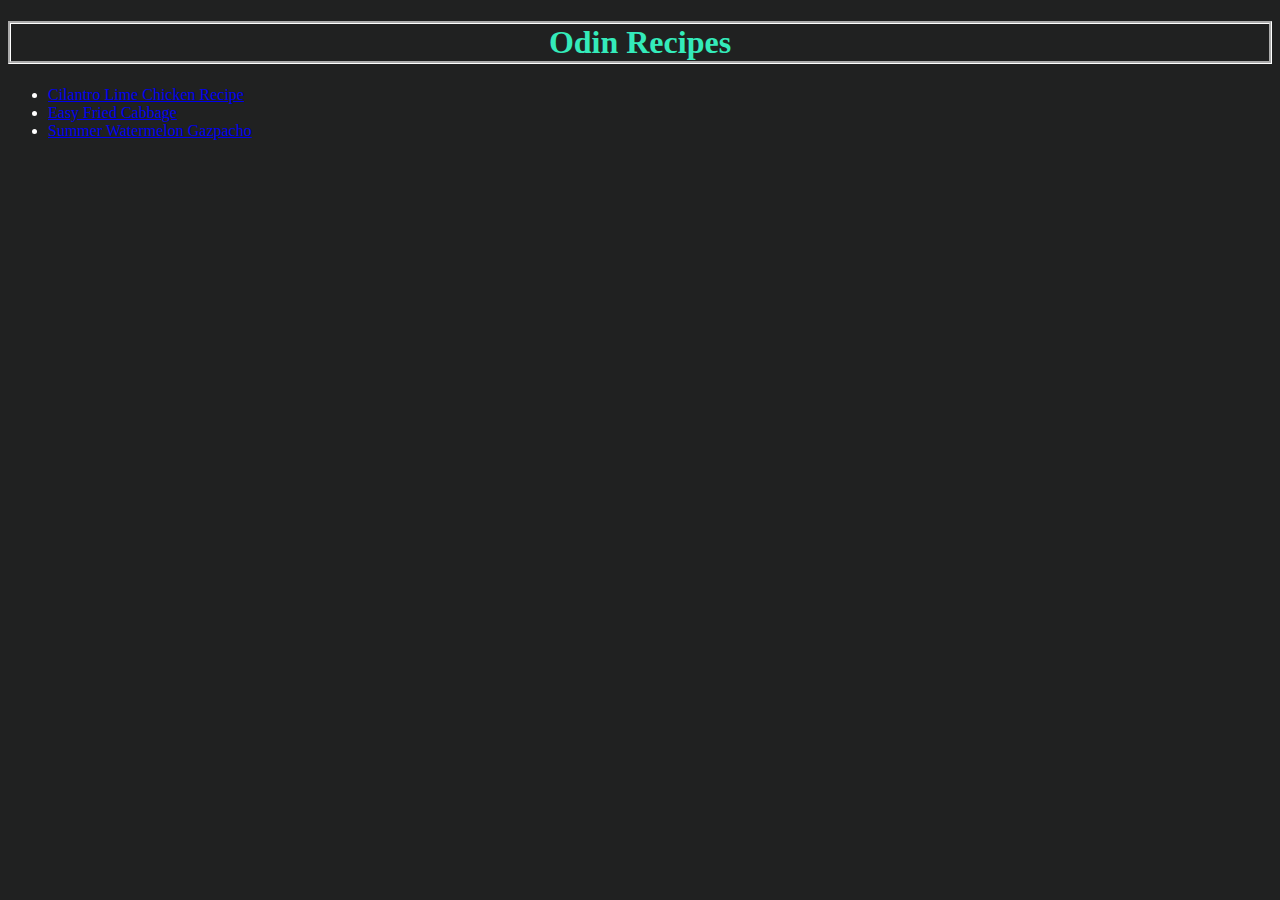
<file: index.html>
<!DOCTYPE html>
<html lang="en">
    <head>
        <meta charset="utf-8">
        <title>Odin Recipes</title>
        <link rel="stylesheet" href="style.css">
    </head>

    <body>
        <h1>Odin Recipes</h1>
            <ul>
                <li><a href="recipes/cilantro_chicken.html">
                    Cilantro Lime Chicken Recipe</a></li>
                <li><a href="recipes/cabbage.html">
                    Easy Fried Cabbage</a></li>
                <li><a href="recipes/water_gaz.html">
                    Summer Watermelon Gazpacho</a></li>
            </ul>
    </body>
</html>
</file>
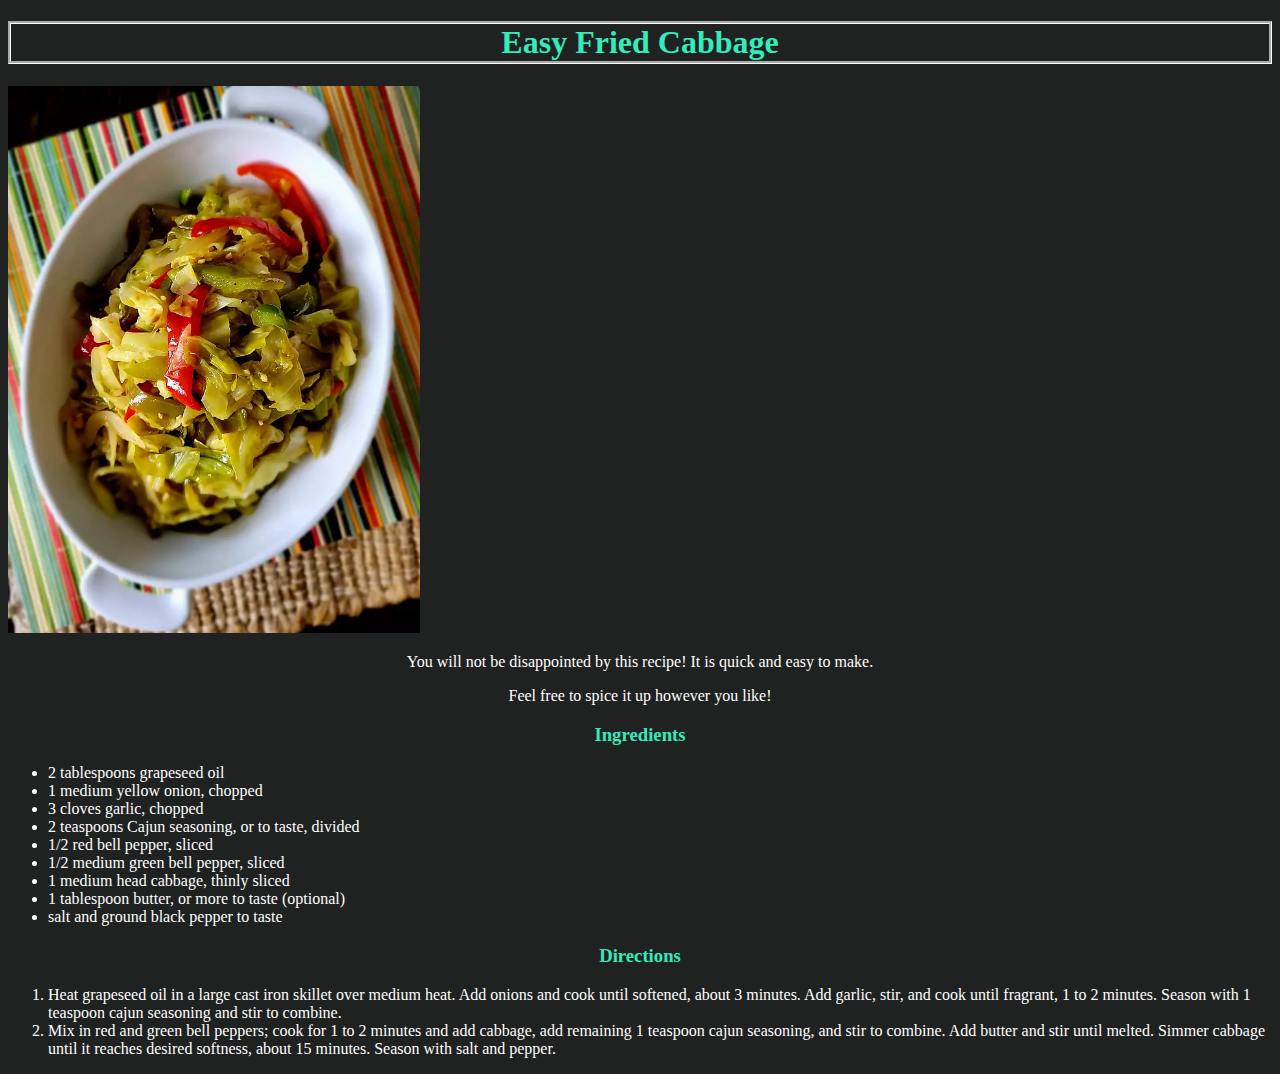
<file: recipes/cabbage.html>
<!DOCTYPE html>
<html lang="en">
    <head>
        <meta charset="utf-8">
        <title>Easy Fried Cabbage Recipe</title>
        <link rel="stylesheet" href="../style.css">
    </head>

    <body>
        <h1>Easy Fried Cabbage</h1>
            <img src="../img/cabbage.png" alt="Easy Fried Cabbage">
            <p>You will not be disappointed by this recipe! It is
            quick and easy to make.</p>
            <p>Feel free to spice it up however you like!</p>
        <h3>Ingredients</h3>
                <ul>
                    <li>2 tablespoons grapeseed oil</li>
                    <li>1 medium yellow onion, chopped</li>
                    <li>3 cloves garlic, chopped</li>
                    <li>2 teaspoons Cajun seasoning, or to 
                        taste, divided</li>
                    <li>1/2 red bell pepper, sliced</li>
                    <li>1/2 medium green bell pepper, sliced</li>
                    <li>1 medium head cabbage, thinly sliced</li>
                    <li>1 tablespoon butter, or more to taste (optional)</li>
                    <li>salt and ground black pepper to taste</li>
                </ul>
        <h3>Directions</h3>
                <ol>
                    <li>Heat grapeseed oil in a large cast iron skillet
                        over medium heat. Add onions and cook until softened,
                        about 3 minutes. Add garlic, stir, and cook until
                        fragrant, 1 to 2 minutes. Season with 1 teaspoon cajun
                        seasoning and stir to combine.</li>
                    <li>Mix in red and green bell peppers; cook for 1 to 2
                        minutes and add cabbage, add remaining 1 teaspoon 
                        cajun seasoning, and stir to combine. Add butter and 
                        stir until melted. Simmer cabbage until it reaches desired
                        softness, about 15 minutes. Season with salt and pepper.</li>
                </ol>
    </body>
</html>
</file>
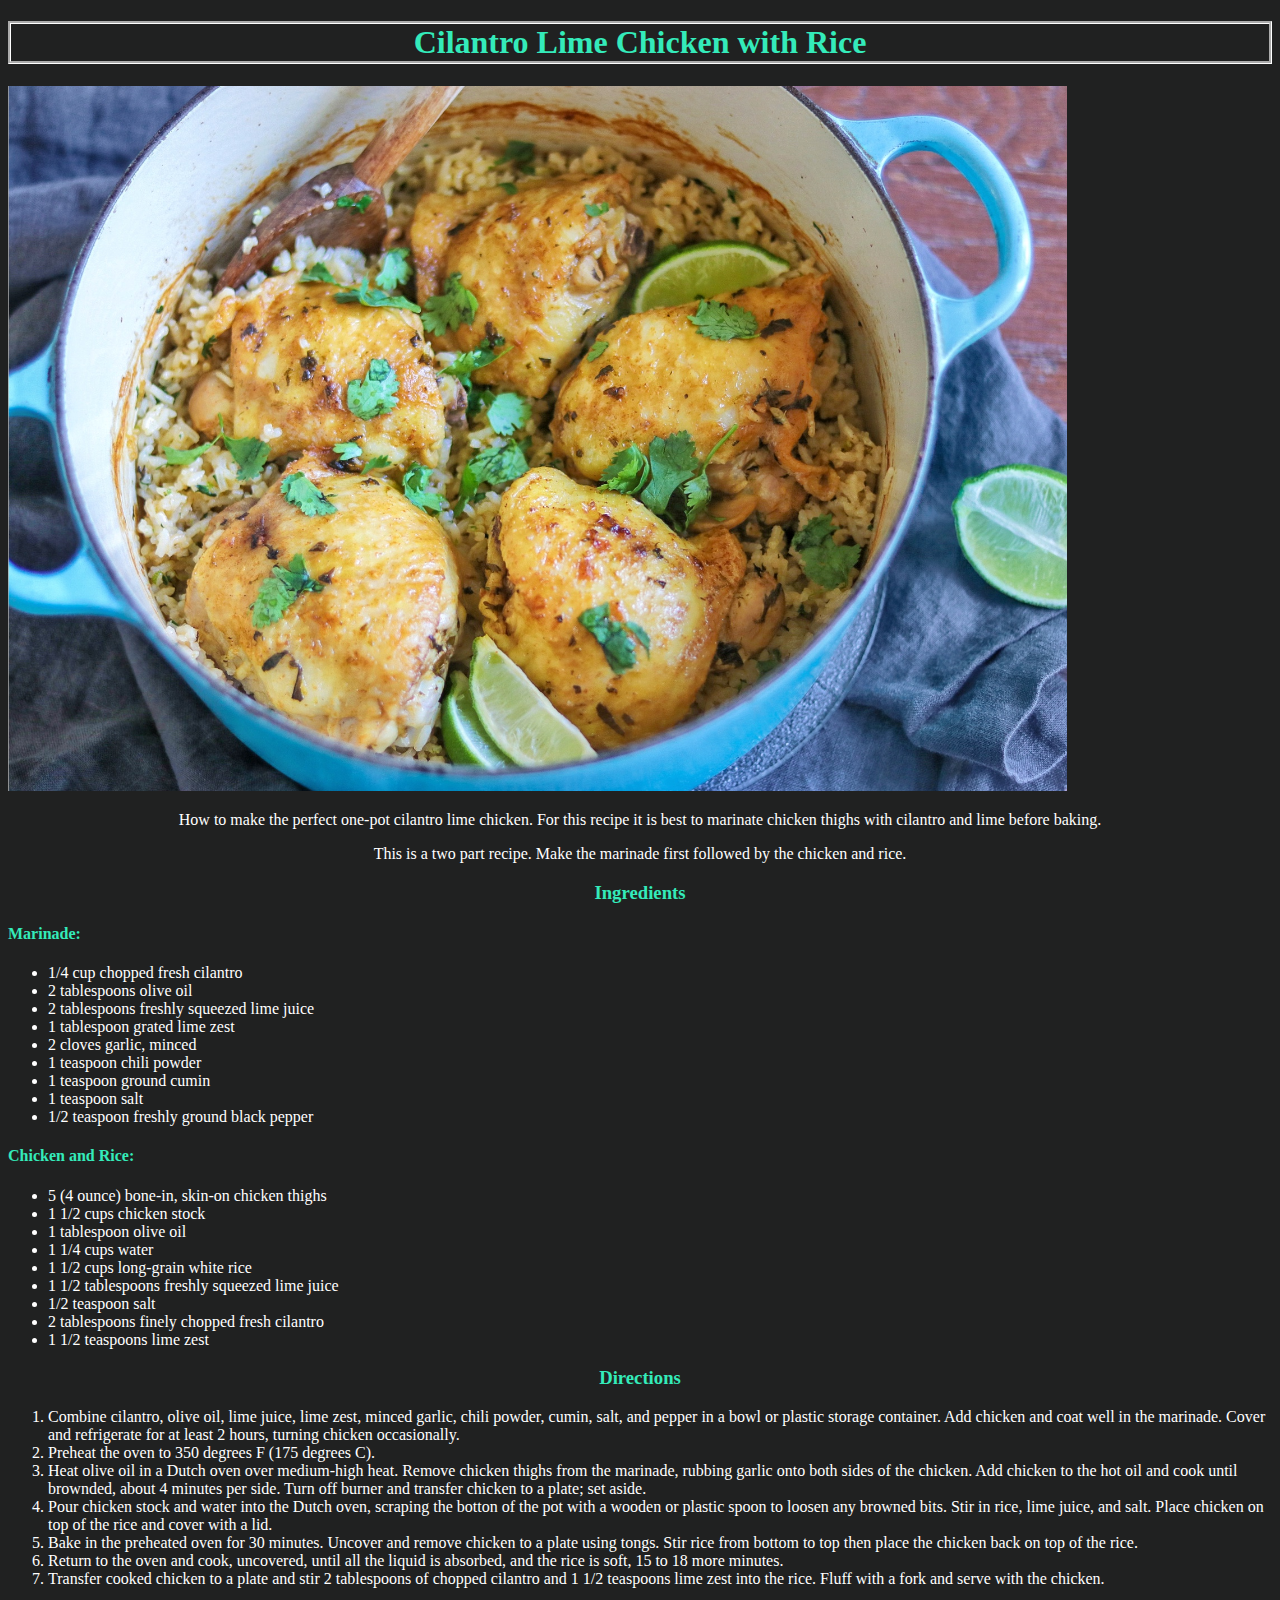
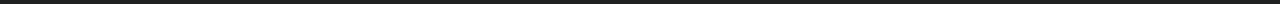
<file: recipes/cilantro_chicken.html>
<!DOCTYPE html>
<html lang="en">
    <head>
        <meta charset="utf-8">
        <title>Cilantro Lime Chicken Recipe</title>
        <link rel="stylesheet" href="../style.css">
    </head>

    <body>
        <h1>Cilantro Lime Chicken with Rice</h1>
        <img src="../img/cilantro_chicken.png"
        alt="Cilantro Chicken Thighs with Rice">
            <p>How to make the perfect one-pot cilantro
                lime chicken. For this recipe it is best to 
                marinate chicken thighs with cilantro and lime
                before baking.</p>
            <p>This is a two part recipe. Make the marinade first followed by
                the chicken and rice.</p>
        <h3>Ingredients</h3>
        <h4>Marinade:</h4>
            <ul>
                <li>1/4 cup chopped fresh cilantro</li>
                <li>2 tablespoons olive oil</li>
                <li>2 tablespoons freshly squeezed lime juice</li>
                <li>1 tablespoon grated lime zest</li>
                <li>2 cloves garlic, minced</li>
                <li>1 teaspoon chili powder</li>
                <li>1 teaspoon ground cumin</li>
                <li>1 teaspoon salt</li>
                <li>1/2 teaspoon freshly ground black pepper</li>
            </ul>
        <h4>Chicken and Rice:</h4>
            <ul>
                <li>5 (4 ounce) bone-in, skin-on chicken thighs</li>
                <li>1 1/2 cups chicken stock</li>
                <li>1 tablespoon olive oil</li>
                <li>1 1/4 cups water</li>
                <li>1 1/2 cups long-grain white rice</li>
                <li>1 1/2 tablespoons freshly squeezed lime juice</li>
                <li>1/2 teaspoon salt</li>
                <li>2 tablespoons finely chopped fresh cilantro</li>
                <li>1 1/2 teaspoons lime zest</li>
            </ul>
        <h3>Directions</h3>
            <ol>
                <li>Combine cilantro, olive oil, lime juice, lime zest,
                    minced garlic, chili powder, cumin, salt, and pepper
                    in a bowl or plastic storage container. Add chicken and
                    coat well in the marinade. Cover and refrigerate for 
                    at least 2 hours, turning chicken occasionally.</li>
                <li>Preheat the oven to 350 degrees F (175 degrees C).</li>
                <li>Heat olive oil in a Dutch oven over medium-high heat.
                    Remove chicken thighs from the marinade, rubbing garlic 
                    onto both sides of the chicken. Add chicken to the hot
                    oil and cook until brownded, about 4 minutes per side. 
                    Turn off burner and transfer chicken to a plate; set aside.</li>
                <li>Pour chicken stock and water into the Dutch oven,
                    scraping the botton of the pot with a wooden or plastic
                    spoon to loosen any browned bits. Stir in rice, lime juice,
                    and salt. Place chicken on top of the rice and cover with a lid.</li>
                <li>Bake in the preheated oven for 30 minutes. Uncover and remove
                    chicken to a plate using tongs. Stir rice from bottom to top 
                    then place the chicken back on top of the rice.</li>
                <li>Return to the oven and cook, uncovered, until all the liquid
                    is absorbed, and the rice is soft, 15 to 18 more minutes.</li>
                <li>Transfer cooked chicken to a plate and stir 2 tablespoons of
                    chopped cilantro and 1 1/2 teaspoons lime zest into the rice.
                    Fluff with a fork and serve with the chicken.</li>
            </ol>
    </body>
    
</html>
</file>
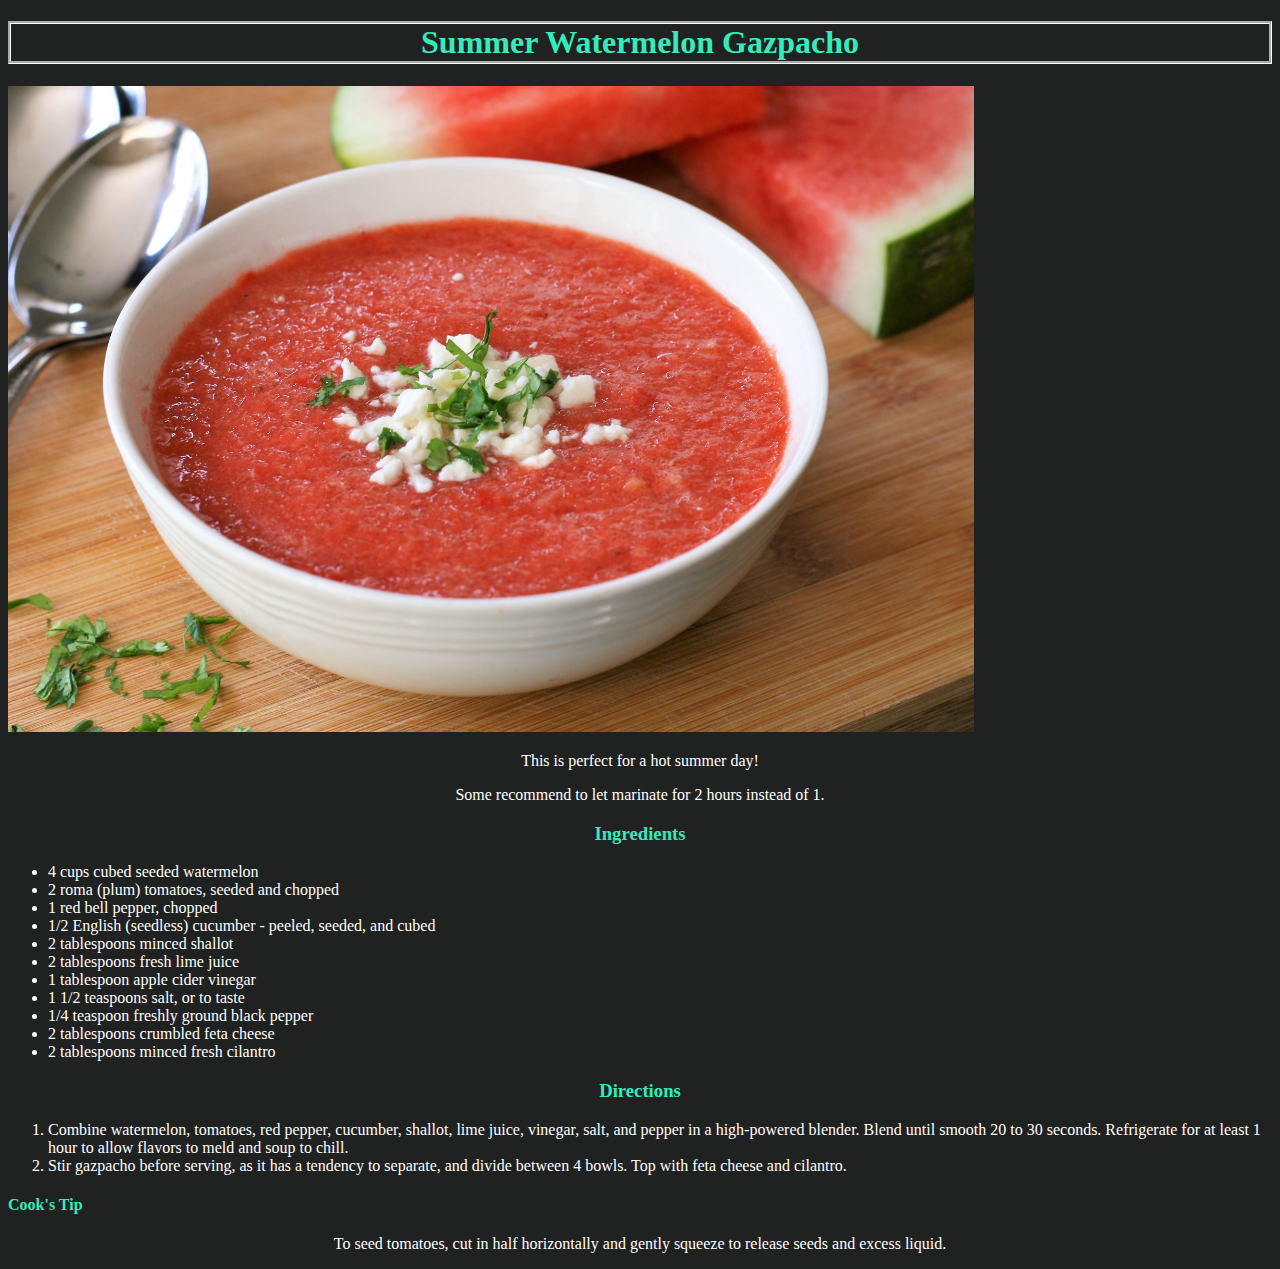
<file: recipes/water_gaz.html>
<!DOCTYPE html>
<html lang="en">
    <head>
        <meta charset="utf-8">
        <title>Summer Watermelon Gazpacho</title>
        <link rel="stylesheet" href="../style.css"
    </head>

    <body>
        <h1>Summer Watermelon Gazpacho</h1>
            <img src="../img/water_gaz.png" alt="Summer Watermelon
            Gazpacho">
            <p>This is perfect for a hot summer day!</p>
            <p>Some recommend to let marinate for 2 hours
                instead of 1.</p>
        <h3>Ingredients</h3>
            <ul>
                <li>4 cups cubed seeded watermelon</li>
                <li>2 roma (plum) tomatoes, seeded and chopped</li>
                <li>1 red bell pepper, chopped</li>
                <li>1/2 English (seedless) cucumber - peeled, seeded, and cubed</li>
                <li>2 tablespoons minced shallot</li>
                <li>2 tablespoons fresh lime juice</li>
                <li>1 tablespoon apple cider vinegar</li>
                <li>1 1/2 teaspoons salt, or to taste</li>
                <li>1/4 teaspoon freshly ground black pepper</li>
                <li>2 tablespoons crumbled feta cheese</li>
                <li>2 tablespoons minced fresh cilantro</li>
            </ul>
        <h3>Directions</h3>
            <ol>
                <li>Combine watermelon, tomatoes, red pepper, cucumber, shallot,
                    lime juice, vinegar, salt, and pepper in a high-powered 
                    blender. Blend until smooth 20 to 30 seconds. Refrigerate
                    for at least 1 hour to allow flavors to meld and soup to chill.</li>
                <li>Stir gazpacho before serving, as it has a tendency to separate, 
                    and divide between 4 bowls. Top with feta cheese and cilantro.</li>
            </ol>
        <h4>Cook's Tip</h4>
            <p>To seed tomatoes, cut in half horizontally and gently squeeze to release
                seeds and excess liquid.</p>
    </body>
</html>
</file>
<file: style.css>
body {
    background-color: #202121;
    color: white;
    font-family: Georgia, 'Times New Roman', Times, serif;
}

p {
    text-align: center;
}

h1 {
    color: #34ebba;
    text-align: center;
    border-style: groove;
    border-color: white;
}

h3 {
    color: #34ebba;
    text-align: center;
}

h4{
    color: #34ebba;
}
</file>
